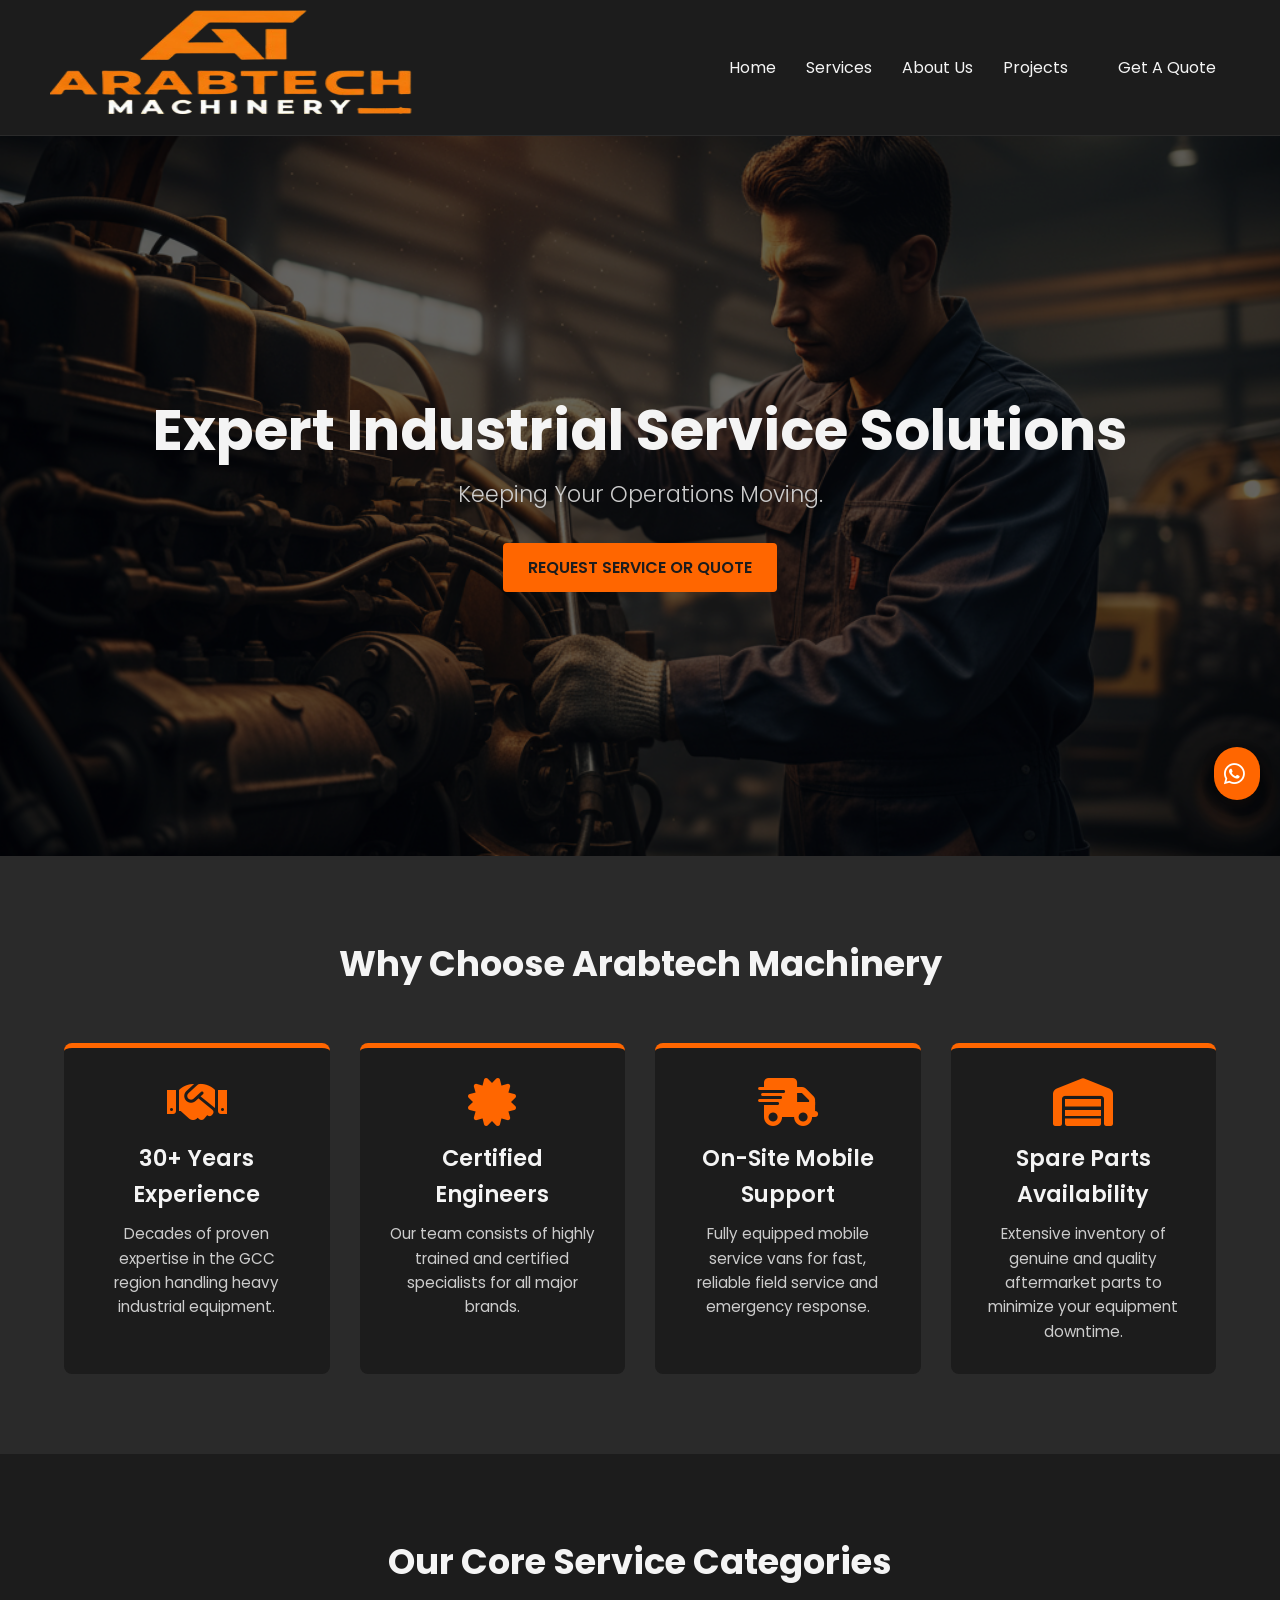
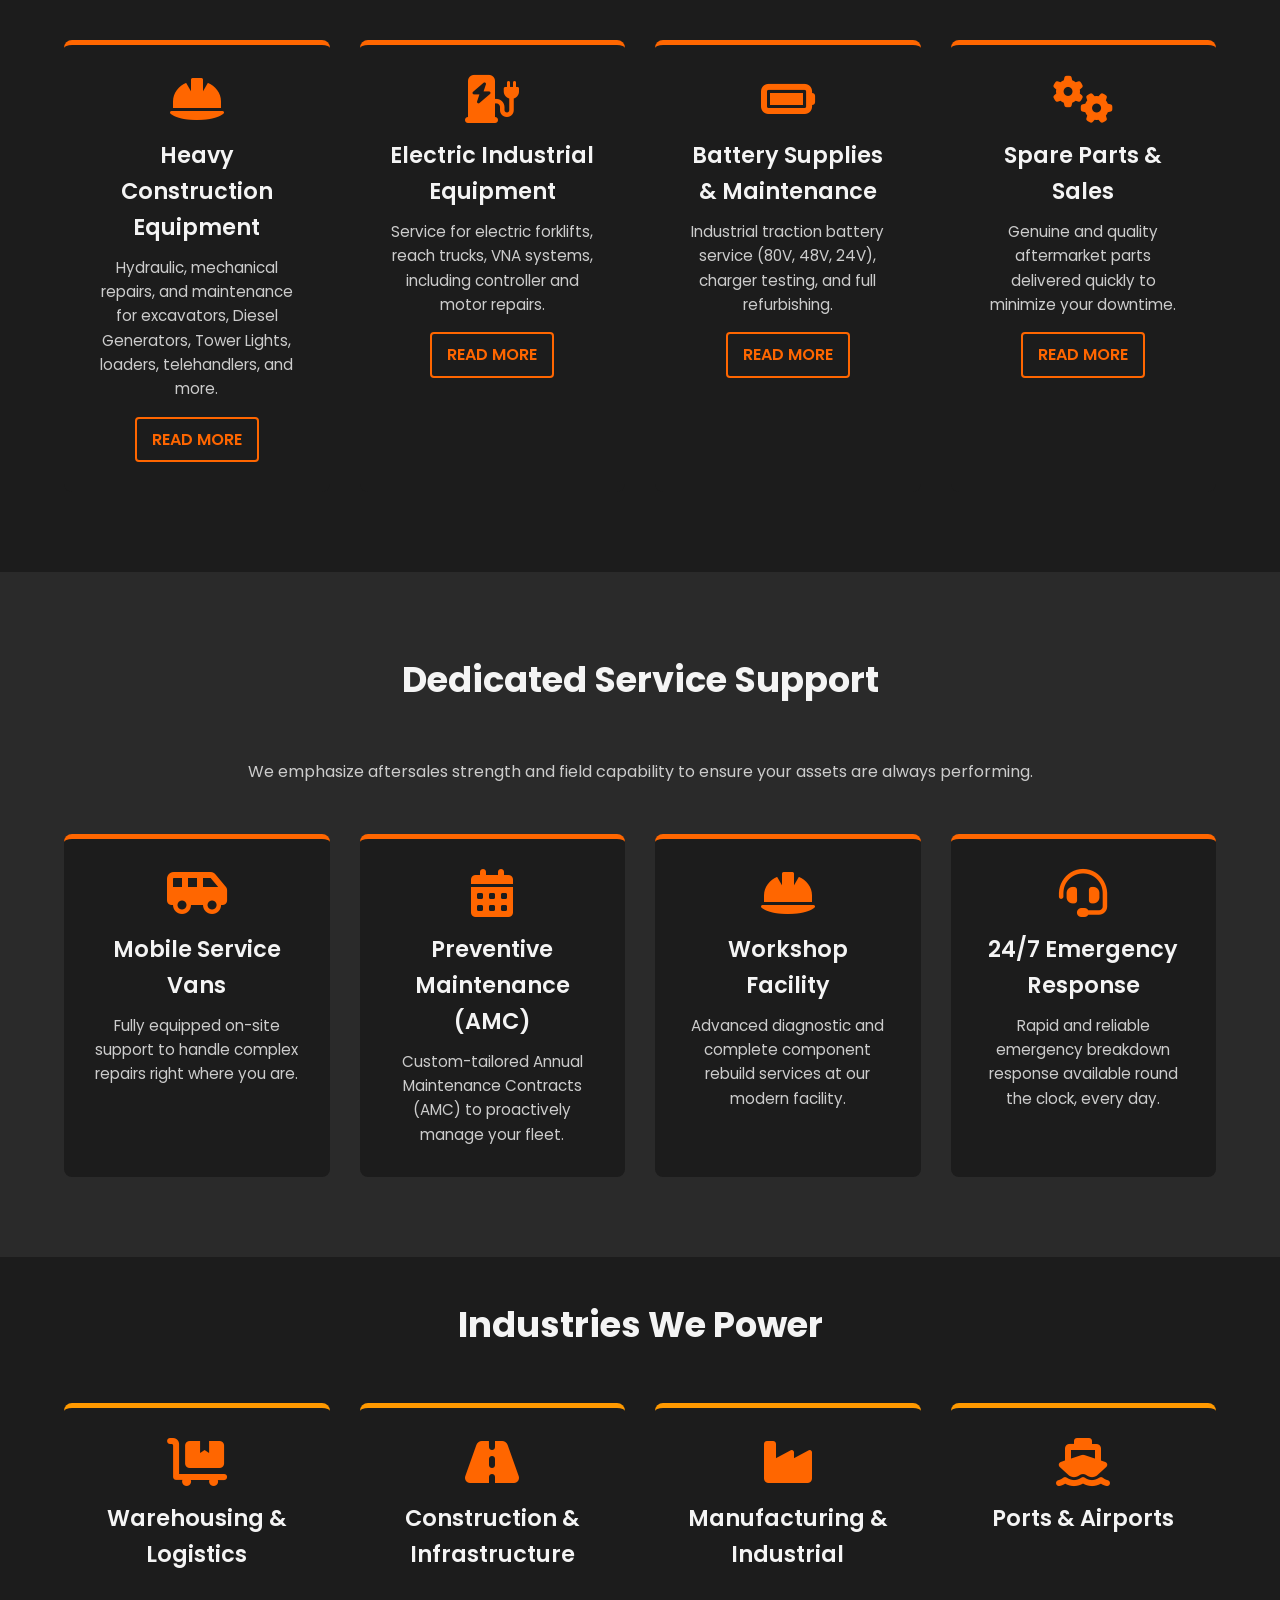
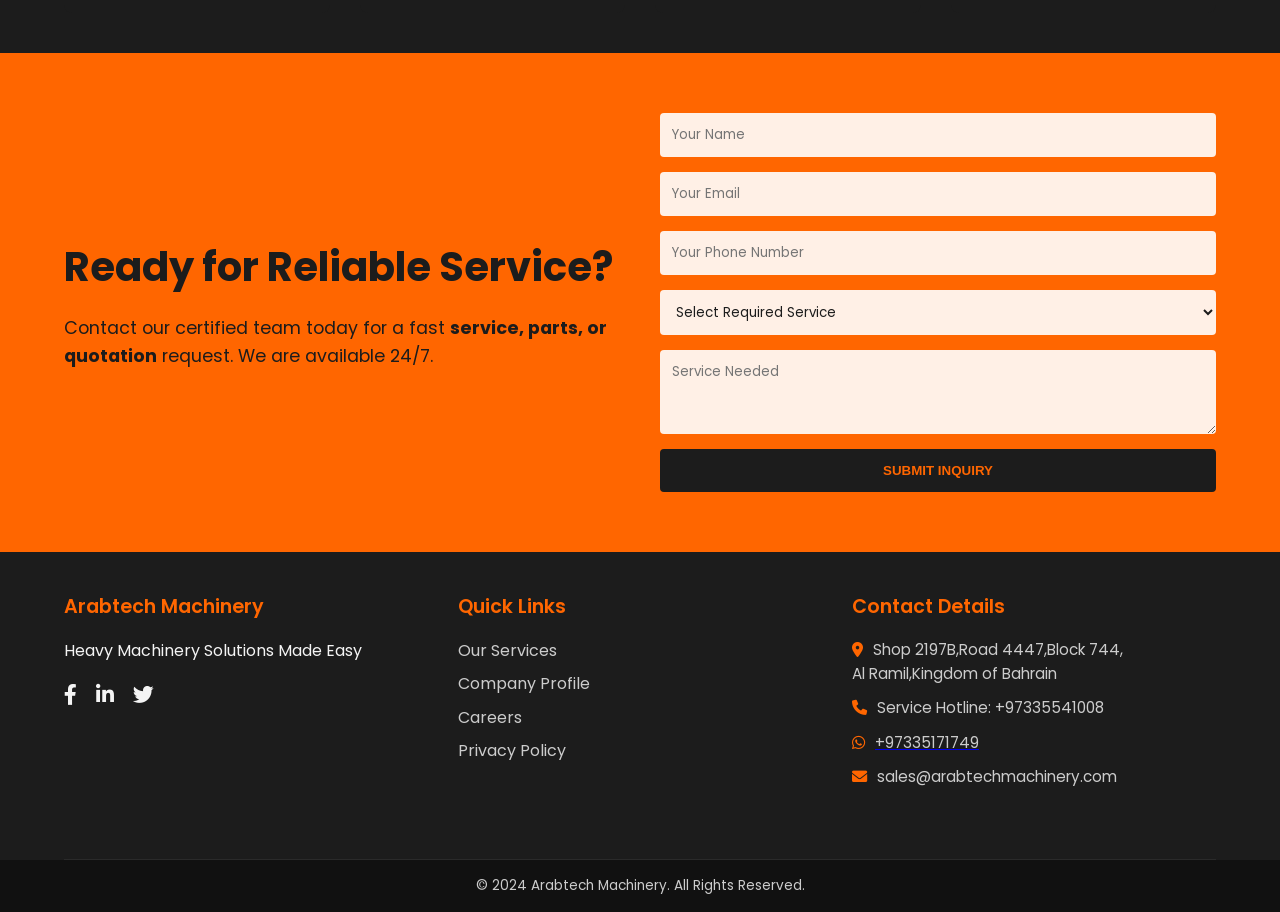
<file: index.html>
<!DOCTYPE html>
<html lang="en">
<head>
    <meta name="google-site-verification" content="VIIrQL4_UnMb1ILw0ekyIig5m9OaVv17PRjJj0064_Y" />
    <meta charset="UTF-8">
    <meta name="viewport" content="width=device-width, initial-scale=1.0">
    <title>Arabtech Machinery | Heavy Machinery Solutions</title>
    <!-- ================= SEO Meta Tags ================= -->



<meta name="description" content="Arabtech Machinery is a trusted provider of heavy machinery solutions, industrial equipment, engineering services, equipment maintenance, battery solutions, spare parts, and technical support across the UAE.">

<meta name="keywords" content="Arabtech Machinery, Heavy Machinery UAE, Industrial Equipment UAE, Engineering Services UAE, Equipment Maintenance, Heavy Construction Equipment, Battery Solutions, Spare Parts, Industrial Machinery Supplier, Technical Services UAE">

<meta name="author" content="Arabtech Machinery">

<meta name="robots" content="index, follow">

<meta name="googlebot" content="index, follow">

<meta name="viewport" content="width=device-width, initial-scale=1.0">

<link rel="canonical" href="https://arabtechmachinery.com/">

<!-- Open Graph -->
<meta property="og:type" content="website">
<meta property="og:site_name" content="Arabtech Machinery">
<meta property="og:title" content="Arabtech Machinery | Heavy Machinery Solutions & Engineering Services UAE">
<meta property="og:description" content="Professional heavy machinery solutions, industrial equipment, engineering services, maintenance, battery solutions and spare parts across the UAE.">
<meta property="og:url" content="https://arabtechmachinery.com/">
<meta property="og:image" content="https://arabtechmachinery.com/images/logo2.png">

<!-- Twitter -->
<meta name="twitter:card" content="summary_large_image">
<meta name="twitter:title" content="Arabtech Machinery">
<meta name="twitter:description" content="Heavy Machinery Solutions, Industrial Equipment & Engineering Services UAE">
<meta name="twitter:image" content="https://arabtechmachinery.com/images/logo2.png">

<!-- Schema.org Structured Data -->
<script type="application/ld+json">
{
  "@context": "https://schema.org",
  "@type": "Organization",
  "name": "Arabtech Machinery",
  "url": "https://arabtechmachinery.com",
  "logo": "https://arabtechmachinery.com/images/logo2.png",
  "description": "Arabtech Machinery provides heavy machinery solutions, industrial equipment, engineering services, equipment maintenance, battery solutions, spare parts and technical support across the UAE.",
  "areaServed": "United Arab Emirates",
  "sameAs": []
}
</script>

<!-- ================= End SEO Meta Tags ================= -->
    <link rel="icon" type="image/png" href="images/head-logo.png">

    <link href="https://fonts.googleapis.com/css2?family=Poppins:wght@300;400;600;700&display=swap" rel="stylesheet">
    <link rel="stylesheet" href="https://cdnjs.cloudflare.com/ajax/libs/font-awesome/6.0.0-beta3/css/all.min.css">
    <link rel="stylesheet" href="styles.css">
</head>
<body>

    <header class="main-header">
        <div class="container">
            <div class="logo">
                <img class="img" src="images/logo2.png" alt="Arabtech Machinery Logo">
            </div>
            <nav class="main-nav">
                <ul>
                    <li><a href="#home">Home</a></li>
                    <li><a href="#services">Services</a></li>
                    <li><a href="#about-us">About Us</a></li>
                    <li><a href="#projects">Projects</a></li>
                    <li><a href="#contact" class="cta-button">Get A Quote</a></li>
                </ul>
            </nav>
            <div class="menu-toggle">
                <i class="fas fa-bars"></i>
            </div>
        </div>
    </header>

    <section id="home" class="hero-section">
        <div class="hero-image-overlay"></div>
        <div class="container hero-content">
            <h1>Expert Industrial Service Solutions</h1>
            <p>Keeping Your Operations Moving.</p>
            <a href="#contact" class="btn btn-primary">Request Service or Quote</a>
        </div>
    </section>

    <section id="about-us" class="services-overview">
        <div class="container">
            <h2>Why Choose Arabtech Machinery</h2>
            <div class="service-grid">
                <div class="service-item">
                    <i class="fas fa-handshake icon"></i>
                    <h3>30+ Years Experience</h3>
                    <p>Decades of proven expertise in the GCC region handling heavy industrial equipment.</p>
                </div>
                <div class="service-item">
                    <i class="fas fa-certificate icon"></i>
                    <h3>Certified Engineers</h3>
                    <p>Our team consists of highly trained and certified specialists for all major brands.</p>
                </div>
                <div class="service-item">
                    <i class="fas fa-truck-fast icon"></i>
                    <h3>On-Site Mobile Support</h3>
                    <p>Fully equipped mobile service vans for fast, reliable field service and emergency response.</p>
                </div>
                <div class="service-item">
                    <i class="fas fa-warehouse icon"></i>
                    <h3>Spare Parts Availability</h3>
                    <p>Extensive inventory of genuine and quality aftermarket parts to minimize your equipment downtime.</p>
                </div>
            </div>
        </div>
    </section>

    <section id="services" class="services-overview" style="background-color: var(--color-dark-main);">
        <div class="container">
            <h2>Our Core Service Categories</h2>
            <div class="service-grid">
                <div class="service-item">
                    <i class="fas fa-hard-hat icon"></i>
                    <h3>Heavy Construction Equipment</h3>
                    <p>Hydraulic, mechanical repairs,  and maintenance for excavators, Diesel Generators, Tower Lights, loaders, telehandlers, and more.</p>
                    <a href="#" class="btn btn-secondary" style="margin-top: 15px; padding: 8px 15px;">Read More</a>
                </div>
                <div class="service-item">
                    <i class="fas fa-charging-station icon"></i>
                    <h3>Electric Industrial Equipment</h3>
                    <p>Service for electric forklifts, reach trucks, VNA systems, including controller and motor repairs.</p>
                    <a href="#" class="btn btn-secondary" style="margin-top: 15px; padding: 8px 15px;">Read More</a>
                </div>
                <div class="service-item">
                    <i class="fas fa-battery-full icon"></i>
                    <h3>Battery Supplies & Maintenance</h3>
                    <p>Industrial traction battery service (80V, 48V, 24V), charger testing, and full refurbishing.</p>
                    <a href="#" class="btn btn-secondary" style="margin-top: 15px; padding: 8px 15px;">Read More</a>
                </div>
                
                <div class="service-item">
                    <i class="fas fa-cogs icon"></i>
                    <h3>Spare Parts & Sales</h3>
                    <p>Genuine and quality aftermarket parts delivered quickly to minimize your downtime.</p>
                    <a href="#" class="btn btn-secondary" style="margin-top: 15px; padding: 8px 15px;">Read More</a>
                </div>
            </div>
        </div>
    </section>

    <section id="support" class="services-overview">
        <div class="container">
            <h2>Dedicated Service Support</h2>
            <p style="max-width: 800px; margin: 0 auto 50px; color: var(--color-text-gray);">We emphasize aftersales strength and field capability to ensure your assets are always performing.</p>
            <div class="service-grid">
                <div class="service-item">
                    <i class="fas fa-van-shuttle icon"></i>
                    <h3>Mobile Service Vans</h3>
                    <p>Fully equipped on-site support to handle complex repairs right where you are.</p>
                </div>
                <div class="service-item">
                    <i class="fas fa-calendar-alt icon"></i>
                    <h3>Preventive Maintenance (AMC)</h3>
                    <p>Custom-tailored Annual Maintenance Contracts (AMC) to proactively manage your fleet.</p>
                </div>
                <div class="service-item">
                    <i class="fas fa-hard-hat icon"></i>
                    <h3>Workshop Facility</h3>
                    <p>Advanced diagnostic and complete component rebuild services at our modern facility.</p>
                </div>
                <div class="service-item">
                    <i class="fas fa-headset icon"></i>
                    <h3>24/7 Emergency Response</h3>
                    <p>Rapid and reliable emergency breakdown response available round the clock, every day.</p>
                </div>
            </div>
        </div>
    </section>

    <section id="industries" class="projects-section" style="padding-top: 40px; padding-bottom: 40px;">
        <div class="container">
            <h2>Industries We Power</h2>
            <div class="service-grid">
                <div class="service-item" style="border-top: 5px solid var(--color-secondary-cta);">
                    <i class="fas fa-dolly-flatbed icon"></i>
                    <h3>Warehousing & Logistics</h3>
                </div>
                <div class="service-item" style="border-top: 5px solid var(--color-secondary-cta);">
                    <i class="fas fa-road icon"></i>
                    <h3>Construction & Infrastructure</h3>
                </div>
                <div class="service-item" style="border-top: 5px solid var(--color-secondary-cta);">
                    <i class="fas fa-industry icon"></i>
                    <h3>Manufacturing & Industrial</h3>
                </div>
                <div class="service-item" style="border-top: 5px solid var(--color-secondary-cta);">
                    <i class="fas fa-ship icon"></i>
                    <h3>Ports & Airports</h3>
                </div>
            </div>
        </div>
    </section>

    

    

    <section id="contact" class="contact-cta">
  <div class="container">

    <div class="contact-content">
      <h2>Ready for Reliable Service?</h2>
      <p>
        Contact our certified team today for a fast
        <b>service, parts, or quotation</b> request.
        We are available 24/7.
      </p>
    </div>

    <form id="contactForm" class="contact-form">
      <input type="text" name="name" placeholder="Your Name" required>
      <input type="email" name="email" placeholder="Your Email" required>
      <input type="tel" name="phone" placeholder="Your Phone Number" required>
      <select name="service" class="service-select" required>
        <option value="">Select Required Service</option>
        <option value="Heavy Equipment Repair">Heavy Equipment Repair</option>
        <option value="Hydraulic System Repair">Hydraulic System Repair</option>
        <option value="Engine Repair">Engine Repair</option>
        <option value="Spare Parts Supply">Spare Parts Supply</option>
        <option value="Preventive Maintenance">Preventive Maintenance</option>
        <option value="Annual Maintenance Contract">Annual Maintenance Contract</option>
        <option value="Site Inspection">Site Inspection</option>
        <option value="Quotation Request">Quotation Request</option>
        <option value="Other">Other</option>
      </select>
      <textarea name="message" placeholder="Service Needed" rows="3" required></textarea>
      <div id="formError" class="form-error" style="display: none;" aria-live="assertive"></div>
      <button type="submit" class="btn btn-secondary" id="submitBtn">Submit Inquiry</button>
    </form>

    <div id="successCard" class="success-card" tabindex="-1" aria-live="polite">
        <h3>Thank You!</h3>
        <p>Your enquiry has been successfully submitted.</p>
        <p>Our team has received your request and will be in touch with you shortly.</p>
        <button type="button" class="btn btn-secondary" id="newEnquiryBtn">
            New Enquiry
        </button>
    </div>

  </div>
</section>

<script>
const form = document.getElementById("contactForm");
const submitBtn = document.getElementById("submitBtn");
const successCard = document.getElementById("successCard");
const newEnquiryBtn = document.getElementById("newEnquiryBtn");
const formError = document.getElementById("formError");

form.addEventListener("submit", async function (e) {
    e.preventDefault();

    // Hide error
    formError.style.display = "none";
    formError.innerText = "";

    const emailStr = form.elements["email"].value.trim();
    const phoneStr = form.elements["phone"].value.trim();

    // Client-side email validation
    const emailRegex = /^[^\s@]+@[^\s@]+\.[^\s@]+$/;
    if (!emailRegex.test(emailStr)) {
        showError("Please enter a valid email address.");
        return;
    }

    // Client-side phone validation
    const phoneRegex = /^[0-9+\-\s()]{7,20}$/;
    if (!phoneRegex.test(phoneStr)) {
        showError("Please enter a valid phone number.");
        return;
    }

    // 1. Collect data BEFORE disabling fields to ensure values are captured
    const formData = {
        name: form.elements["name"].value,
        email: emailStr,
        phone: phoneStr,
        service: form.elements["service"].value,
        message: form.elements["message"].value
    };

    // 2. Disable fields
    const formElements = form.elements;
    for (let i = 0; i < formElements.length; i++) {
        formElements[i].disabled = true;
    }

    // 3. Update button
    submitBtn.style.textTransform = "none"; // Temporarily disable uppercase for exactly "Submitting..."
    submitBtn.innerHTML = '<i class="fas fa-spinner fa-spin"></i> Submitting...';

    // 4. API Call
    try {
        const response = await fetch("https://arabtech-contact-api.arabtechmachinery.workers.dev/api/enquiry", {
            method: "POST",
            headers: { "Content-Type": "application/json" },
            body: JSON.stringify(formData)
        });

        const result = await response.json();

        if (result.success) {
            form.style.opacity = '0';
            setTimeout(() => {
                form.style.display = 'none';
                successCard.style.display = 'flex';
                // Trigger reflow
                successCard.offsetHeight;
                successCard.style.opacity = '1';
                successCard.focus();
            }, 300);
        } else {
            let errMsg = result.error || result.message;
            if (!errMsg && result.errors && result.errors.fieldErrors) {
                const fieldErrors = Object.values(result.errors.fieldErrors).flat();
                if (fieldErrors.length > 0) {
                    errMsg = fieldErrors.join(" | ");
                }
            }
            showError(errMsg || "Something went wrong. Please try again.");
            enableForm();
        }

    } catch (err) {
        showError("Network error: Something went wrong. Please try again.");
        enableForm();
    }
});

function showError(message) {
    formError.innerText = message;
    formError.style.display = "block";
}

function enableForm() {
    const formElements = form.elements;
    for (let i = 0; i < formElements.length; i++) {
        formElements[i].disabled = false;
    }
    submitBtn.style.textTransform = "";
    submitBtn.innerText = "Submit Inquiry";
}

newEnquiryBtn.addEventListener("click", () => {
    successCard.style.opacity = '0';
    setTimeout(() => {
        successCard.style.display = 'none';
        form.style.display = 'grid';
        enableForm(); // Enable fields before resetting
        form.reset();
        formError.style.display = "none";
        formError.innerText = "";
        // Trigger reflow
        form.offsetHeight;
        form.style.opacity = '1';
        form.elements["name"].focus();
    }, 300);
});
</script>

    <footer class="main-footer">
        <div class="container">
            <div class="footer-info">
                <h4>Arabtech Machinery</h4>
                <p>Heavy Machinery Solutions Made Easy</p>
                <div class="social-links">
                    <a href="#"><i class="fab fa-facebook-f"></i></a>
                    <a href="#"><i class="fab fa-linkedin-in"></i></a>
                    <a href="#"><i class="fab fa-twitter"></i></a>
                </div>
            </div>
            <div class="footer-links">
                <h4>Quick Links</h4>
                <ul>
                    <li><a href="#services">Our Services</a></li>
                    <li><a href="#about-us">Company Profile</a></li>
                    <li><a href="#">Careers</a></li>
                    <li><a href="#">Privacy Policy</a></li>
                </ul>
            </div>
            <div class="footer-contact">
                <h4>Contact Details</h4>
                <p><i class="fas fa-map-marker-alt"></i>Shop 2197B,Road 4447,Block 744,<br>Al Ramil,Kingdom of Bahrain</p>
                <p><i class="fas fa-phone"></i>Service Hotline: +97335541008</p>
               <a href="https://wa.me/+97335171749"> <p><i class="fab fa-whatsapp"></i>+97335171749 </p> </a>
                <p><i class="fas fa-envelope"></i>sales@arabtechmachinery.com</p>
            </div>
        </div>
        <div class="footer-bottom">
            <p>&copy; 2024 Arabtech Machinery. All Rights Reserved.</p>
        </div>
    </footer>

    <a href="https://wa.me/97335171749?text=Hello%20Arabtech." class="chat-float" aria-label="Chat with us via WhatsApp">
        <i class="fab fa-whatsapp chat-icon"></i>
        <span class="chat-text">Chat with us</span>
    </a>



    


    <script>
        // script for mobile menu toggle
        const menuToggle = document.querySelector('.menu-toggle');
        const nav = document.querySelector('.main-nav');

        menuToggle.addEventListener('click', () => {
            nav.classList.toggle('active');
            // Toggle icons for a close button effect
            const icon = menuToggle.querySelector('i');
            icon.classList.toggle('fa-bars');
            icon.classList.toggle('fa-times');
        });
        
        // Close menu when a link is clicked (mobile only)
        document.querySelectorAll('.main-nav ul li a').forEach(link => {
            link.addEventListener('click', () => {
                if (nav.classList.contains('active')) {
                    nav.classList.remove('active');
                    const icon = menuToggle.querySelector('i');
                    icon.classList.remove('fa-times');
                    icon.classList.add('fa-bars');
                }
            });
        });
    </script>

    
    <script src="https://cdn.botpress.cloud/webchat/v3.4/inject.js"></script>
    <script src="https://files.bpcontent.cloud/2025/12/06/12/20251206122810-ZKDHMFQC.js" defer></script>
    
   

</body>
</html>
</file>
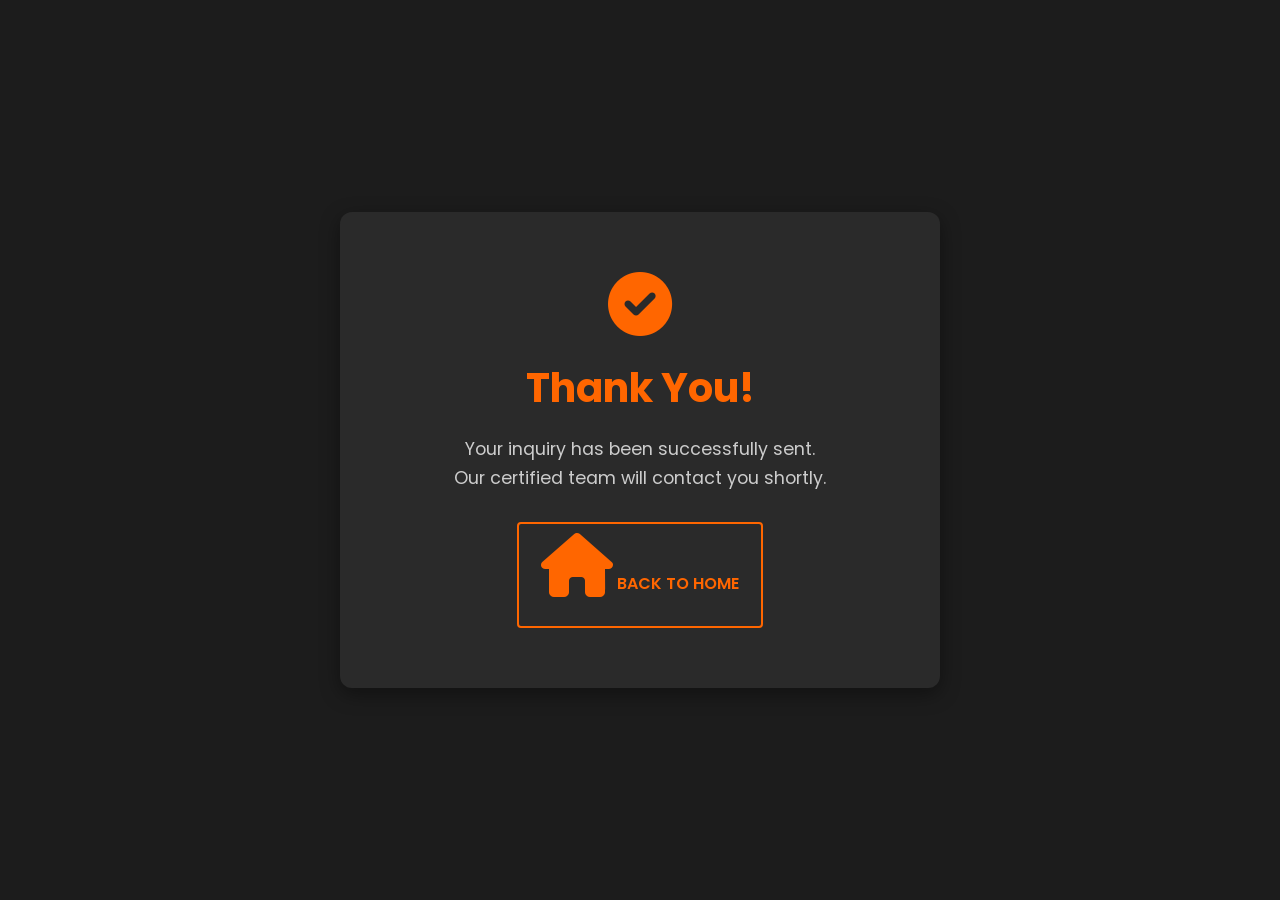
<file: thank-you.html>
<!DOCTYPE html>
<html lang="en">
<head>
  <meta charset="UTF-8">
  <meta name="viewport" content="width=device-width, initial-scale=1.0">
  <title>Thank You | Arabtech Machinery</title>
  <link href="https://fonts.googleapis.com/css2?family=Poppins:wght@300;400;600;700&display=swap" rel="stylesheet">
  <link rel="stylesheet" href="https://cdnjs.cloudflare.com/ajax/libs/font-awesome/6.0.0-beta3/css/all.min.css">
  <link rel="stylesheet" href="styles.css">
  <style>
    body {
      margin: 0;
      padding: 0;
      font-family: var(--font-family-main);
      background-color: var(--color-dark-main);
      color: var(--color-text-light);
      display: flex;
      align-items: center;
      justify-content: center;
      min-height: 100vh;
      text-align: center;
    }

    .thankyou-container {
      background-color: var(--color-dark-accent);
      padding: 60px 40px;
      border-radius: 12px;
      box-shadow: 0 6px 20px rgba(0, 0, 0, 0.4);
      max-width: 600px;
      width: 90%;
      animation: fadeInUp 1s ease;
    }

    .thankyou-container i {
      font-size: 4em;
      color: var(--color-primary-cta);
      margin-bottom: 20px;
      animation: bounce 1.2s infinite;
    }

    .thankyou-container h1 {
      font-size: 2.5em;
      font-weight: 700;
      margin-bottom: 15px;
      color: var(--color-primary-cta);
    }

    .thankyou-container p {
      color: var(--color-text-gray);
      font-size: 1.1em;
      margin-bottom: 30px;
      line-height: 1.6;
    }

    /* Adjusted button height here ↓ */
    .btn-secondary {
      background-color: transparent;
      border: 2px solid var(--color-primary-cta);
      color: var(--color-primary-cta);
      padding: 9px 22px; /* reduced height */
      border-radius: 4px;
      font-weight: 600;
      text-transform: uppercase;
      text-decoration: none;
      display: inline-block;
      transition: background-color 0.3s, color 0.3s, transform 0.2s;
    }

    .btn-secondary:hover {
      background-color: var(--color-primary-cta);
      color: var(--color-dark-main);
      transform: translateY(-3px);
    }

    @keyframes fadeInUp {
      from { opacity: 0; transform: translateY(30px); }
      to { opacity: 1; transform: translateY(0); }
    }

    @keyframes bounce {
      0%, 100% { transform: translateY(0); }
      50% { transform: translateY(-8px); }
    }

    /* Responsive Design */
    @media (max-width: 768px) {
      .thankyou-container {
        padding: 40px 25px;
      }

      .thankyou-container i {
        font-size: 3.2em;
      }

      .thankyou-container h1 {
        font-size: 2em;
      }

      .thankyou-container p {
        font-size: 1em;
      }

      .btn-secondary {
        padding: 8px 20px; /* smaller on mobile too */
        font-size: 0.95em;
      }
    }

    @media (max-width: 480px) {
      .thankyou-container {
        padding: 30px 20px;
      }

      .thankyou-container h1 {
        font-size: 1.8em;
      }

      .thankyou-container p {
        font-size: 0.95em;
      }

      .btn-secondary {
        width: 100%;
        font-size: 1em;
        padding: 10px 0; /* consistent thin look */
      }
    }
  </style>
</head>
<body>

  <div class="thankyou-container">
    <i class="fas fa-check-circle"></i>
    <h1>Thank You!</h1>
    <p>Your inquiry has been successfully sent.<br>Our certified team will contact you shortly.</p>
    <a href="index.html" class="btn-secondary"><i class="fas fa-home"></i> Back to Home</a>
  </div>

</body>
</html>
</file>
<file: styles.css>
:root {
    --color-dark-main: #1C1C1C; /* Deep Industrial Gray/Black */
    --color-dark-accent: #2A2A2A; /* Slightly lighter background for sections */
    --color-primary-cta: #FF6600; /* Industrial Orange/Safety Orange */
    --color-secondary-cta: #FF9900; /* Lighter Orange for hover/accents */
    --color-text-light: #f4f4f4;
    --color-text-gray: #CCCCCC;
    --font-family-main: 'Poppins', sans-serif;
}

* {
    margin: 0;
    padding: 0;
    box-sizing: border-box;
}

body {
    font-family: var(--font-family-main);
    background-color: var(--color-dark-main);
    color: var(--color-text-light);
    line-height: 1.6;
}

.container {
    width: 90%;
    max-width: 1200px;
    margin: 0 auto;
}

/* Base button styles */
.btn {
    display: inline-block;
    padding: 12px 25px;
    border: none;
    cursor: pointer;
    font-weight: 600;
    text-transform: uppercase;
    transition: background-color 0.3s, transform 0.2s;
    border-radius: 4px;
    text-decoration: none;
}

.btn-primary {
    background-color: var(--color-primary-cta);
    color: var(--color-dark-main);
}

.btn-primary:hover {
    background-color: var(--color-secondary-cta);
    transform: translateY(-2px);
}

.btn-secondary {
    background-color: transparent;
    border: 2px solid var(--color-primary-cta);
    color: var(--color-primary-cta);
}

.btn-secondary:hover {
    background-color: var(--color-primary-cta);
    color: var(--color-dark-main);
}


/*  1. Header & Navigation - */
.main-header {
    background-color: var(--color-dark-main);
    padding: 10px 0;
    border-bottom: 1px solid var(--color-dark-accent);
    position: sticky;
    top: 0;
    z-index: 1000;
}

.main-header .container {
    display: flex;
    justify-content: space-between;
    align-items: center;
}

.logo {
    font-size: 1.5em;
    font-weight: 700;
    color: var(--color-primary-cta);
    letter-spacing: 1px;
    
}

.img {
    width: 365px;
    height: 104px;
    margin-left: -14px;
    
}

.main-nav ul {
    list-style: none;
    display: flex;
    align-items: center;
}

.main-nav ul li {
    margin-left: 30px;
}

.main-nav ul li a {
    color: var(--color-text-light);
    text-decoration: none;
    font-weight: 400;
    transition: color 0.3s;
}

.main-nav ul li a:hover {
    color: var(--color-primary-cta);
}

.main-nav .cta-button {
    /* Inherits button styling */
    margin-left: 20px;
}

.menu-toggle {
    display: none; /* Hide on desktop */
    font-size: 1.5em;
    cursor: pointer;
}


/* --- 2. background img --- */
.hero-section {
    position: relative;
    height: 80vh; /* 80% of viewport height */
    display: flex;
    align-items: center;
    justify-content: center;
    text-align: center;
    padding: 50px 0;
    
    background: url('images/background_image.png') no-repeat center center/cover; 
}

.hero-image-overlay {
    position: absolute;
    top: 0;
    left: 0;
    width: 100%;
    height: 100%;
    background-color: rgba(0, 0, 0, 0.6); /* Dark overlay  */
    z-index: 1;
}

.hero-content {
    position: relative;
    z-index: 2;
    color: var(--color-text-light);
}

.hero-content h1 {
    font-size: 3.5em;
    font-weight: 700;
    margin-bottom: 15px;
    line-height: 1.1;
}

.hero-content p {
    font-size: 1.4em;
    font-weight: 300;
    margin-bottom: 30px;
    color: var(--color-text-gray);
}


/* 3. Services Overview Section */
.services-overview {
    padding: 80px 0;
    background-color: var(--color-dark-accent);
    text-align: center;
}

.services-overview h2 {
    font-size: 2.2em;
    font-weight: 700;
    margin-bottom: 50px;
    color: var(--color-text-light);
}

.service-grid {
    display: grid;
    grid-template-columns: repeat(auto-fit, minmax(250px, 1fr));
    gap: 30px;
}

.service-item {
    background-color: var(--color-dark-main);
    padding: 30px;
    border-radius: 8px;
    border-top: 5px solid var(--color-primary-cta);
    transition: background-color 0.3s, transform 0.3s;
}

.service-item:hover {
    background-color: #333;
    transform: translateY(-5px);
}

.service-item .icon {
    font-size: 3em;
    color: var(--color-primary-cta);
    margin-bottom: 15px;
}




.service-item h3 {
    font-size: 1.4em;
    font-weight: 600;
    margin-bottom: 10px;
}

.service-item p {
    color: var(--color-text-gray);
    font-size: 0.95em;
}


/* 4. Projects */
.projects-section {
    padding: 80px 0;
    background-color: var(--color-dark-main);
    text-align: center;
}

.projects-section h2 {
    font-size: 2.2em;
    font-weight: 700;
    margin-bottom: 50px;
    color: var(--color-text-light);
}

.project-grid {
    display: grid;
    grid-template-columns: repeat(auto-fit, minmax(300px, 1fr));
    gap: 30px;
}

.project-card {
    background-color: var(--color-dark-accent);
    border-radius: 8px;
    overflow: hidden;
    text-align: left;
}

.project-card img {
    width: 100%;
    height: 250px;
    object-fit: cover;
    display: block;
    transition: transform 0.5s;
}

.project-card:hover img {
    transform: scale(1.05);
}

.project-info {
    padding: 20px;
}

.project-info h3 {
    font-size: 1.3em;
    font-weight: 600;
    margin-bottom: 10px;
    color: var(--color-primary-cta);
}

.project-info p {
    color: var(--color-text-gray);
    margin-bottom: 15px;
}

.project-info a {
    color: var(--color-text-light);
    text-decoration: none;
    border-bottom: 1px solid var(--color-primary-cta);
    padding-bottom: 2px;
    font-size: 0.9em;
}


/*5. Contact/CTA Section*/
.contact-cta {
    background-color: var(--color-primary-cta);
    padding: 60px 0;
    color: var(--color-dark-main);
}

.contact-cta .container {
    display: flex;
    justify-content: space-between;
    align-items: center;
    gap: 40px;
}

.contact-content {
    flex: 1;
}

.contact-content h2 {
    font-size: 2.5em;
    font-weight: 700;
    margin-bottom: 15px;
}

.contact-content p {
    font-size: 1.1em;
    font-weight: 400;
}

.contact-form {
    flex: 1;
    display: grid;
    gap: 15px;
}

.contact-form input[type="text"],
.contact-form input[type="email"],
.contact-form input[type="tel"],
.contact-form select,
.contact-form textarea {
    width: 100%;
    padding: 12px;
    border: none;
    border-radius: 4px;
    background-color: rgba(255, 255, 255, 0.9);
    color: var(--color-dark-main);
    font-family: var(--font-family-main);
}

.contact-form textarea {
    resize: vertical;
}

.contact-form .btn-secondary,
.success-card .btn-secondary {
    /* orange background section */
    background-color: var(--color-dark-main);
    color: var(--color-primary-cta);
    border: 2px solid var(--color-dark-main);
}

.contact-form .btn-secondary:hover,
.success-card .btn-secondary:hover {
    background-color: #3A3A3A;
    border-color: #3A3A3A;
    color: var(--color-secondary-cta);
}

/* Success Card & Form Animations */
.contact-form {
    transition: opacity 0.3s ease;
}

.success-card {
    flex: 1;
    display: none;
    flex-direction: column;
    justify-content: center;
    align-items: center;
    text-align: center;
    background-color: rgba(255, 255, 255, 0.95);
    padding: 40px;
    border-radius: 8px;
    box-shadow: 0 10px 30px rgba(0, 0, 0, 0.15);
    transition: opacity 0.3s ease;
    opacity: 0;
    outline: none; /* Remove focus ring */
}

.success-card h3 {
    font-size: 2.2em;
    font-weight: 700;
    margin-bottom: 15px;
    color: var(--color-primary-cta);
}

.success-card p {
    font-size: 1.1em;
    margin-bottom: 10px;
    color: var(--color-dark-main);
}

.success-card .btn-secondary {
    margin: 25px auto 0 auto;
    display: inline-block;
    align-self: center;
}

.form-error {
    background-color: #fff0f0;
    color: #d32f2f;
    border-left: 4px solid #d32f2f;
    padding: 10px 15px;
    border-radius: 4px;
    font-weight: 600;
}


/*  6. Footer  */
.main-footer {
    background-color: var(--color-dark-main);
    padding-top: 40px;
}

.main-footer .container {
    display: flex;
    justify-content: space-between;
    flex-wrap: wrap;
    padding-bottom: 40px;
    border-bottom: 1px solid var(--color-dark-accent);
}

.footer-info, .footer-links, .footer-contact {
    width: calc(33.33% - 20px);
    min-width: 250px;
    margin-bottom: 20px;
}

.footer-info h4, .footer-links h4, .footer-contact h4 {
    color: var(--color-primary-cta);
    font-size: 1.2em;
    margin-bottom: 15px;
    font-weight: 600;
}

.footer-links ul {
    list-style: none;
}

.footer-links ul li a {
    color: var(--color-text-gray);
    text-decoration: none;
    display: block;
    margin-bottom: 8px;
    transition: color 0.3s;
}

.footer-links ul li a:hover {
    color: var(--color-primary-cta);
}

.footer-contact p {
    color: var(--color-text-gray);
    margin-bottom: 10px;
    font-size: 0.95em;
}

.footer-contact i {
    margin-right: 10px;
    color: var(--color-primary-cta);
}

.social-links {
    margin-top: 15px;
}

.social-links a {
    color: var(--color-text-light);
    font-size: 1.3em;
    margin-right: 15px;
    transition: color 0.3s;
}

.social-links a:hover {
    color: var(--color-primary-cta);
}

.footer-bottom {
    text-align: center;
    padding: 15px 0;
    background-color: #111; /* darker footer bottom */
}

.footer-bottom p {
    color: var(--color-text-gray);
    font-size: 0.85em;
}





/* --- 8. Floating Chat Button with Hover Effect --- */
.chat-float {
    /* Fixed Positioning */
    position: fixed; 
    right: 20px; 
    bottom: 100px; 
    z-index: 1010; 

    /* Styling */
    display: flex;
    align-items: center;
    background-color: #FF6600; /* WhatsApp Green */
    color: white;
    padding: 10px;
    border-radius: 50px; /* Highly rounded pill shape */
    box-shadow: 0 4px 12px rgba(0, 0, 0, 0.4);
    text-decoration: none;
    border-bottom: none;
    cursor: pointer;
    
    /* Animation Control */
    transition: width 0.3s ease-in-out, background-color 0.3s;
    overflow: hidden;

    /* Initial State: Only icon is visible (width based on icon size and padding) */
    width: 46px; 
    height: 53px;
}

/* Style the WhatsApp Icon */
.chat-icon {
    font-size: 24px;
    margin-right: 0; /* Initially no space */
    transition: margin-right 0.3s;
}

/* Style the Chat Text */
.chat-text {
    white-space: nowrap; /* Prevent text wrapping */
    font-weight: 600;
    opacity: 0; /* Initially hidden */
    transform: translateX(10px); /* Start slightly to the right */
    transition: opacity 0.3s, transform 0.3s;
}

/* Hover State (Desktop) */
.chat-float:hover {
    width: 170px; /* Expanded width to reveal text */
    background-color: #FF6600; /* Slightly darker green on hover */
}

.chat-float:hover .chat-icon {
    margin-right: 10px; /* Add space between icon and text */
}

.chat-float:hover .chat-text {
    opacity: 1; /* Make text visible */
    transform: translateX(0); /* Move text into view */
}


/* Adjustments for Mobile Responsiveness chat button */
@media (max-width: 768px) {
    .chat-float {
        right: 15px;
        bottom: 103px;
        /* Mobile: Keep it in the expanded state by default for clarity on tap */
        width: 150px; 
        height: 50px;
    }
    
    .chat-float .chat-icon {
        margin-right: 10px; 
    }
    
    .chat-float .chat-text {
        opacity: 1; 
        transform: translateX(0);
        font-size: 0.9em;
    }
}





/*7. Mobile Responsiveness (Media Queries) */
@media (max-width: 992px) {
    .main-nav ul li {
        margin-left: 15px;
    }
    
    .hero-content h1 {
        font-size: 2.5em;
    }

    .hero-content p {
        font-size: 1.2em;
    }
}

@media (max-width: 768px) {
    /* Navigation Toggle */
    .main-nav {
        display: none;
        flex-direction: column;
        width: 100%;
        position: absolute;
        top: 61px; /* Below the header */
        left: 0;
        background-color: var(--color-dark-main);
        padding: 10px 0;
        border-top: 1px solid var(--color-dark-accent);
    }

    .main-nav.active {
        display: flex;
    }

    .main-nav ul {
        flex-direction: column;
    }

    .main-nav ul li {
        margin: 0;
        width: 100%;
        text-align: center;
        border-bottom: 1px solid #333;
    }

    .main-nav ul li:last-child {
        border-bottom: none;
    }
    
    .main-nav ul li a {
        display: block;
        padding: 15px;
    }

    .main-nav .cta-button {
        margin-left: 0;
        margin-top: 10px;
        margin-bottom: 10px;
    }

    .menu-toggle {
        display: block;
    }

    /* Hero */
    .hero-section {
        height: 60vh;
    }

    .hero-content h1 {
        font-size: 2em;
    }

    .hero-content p {
        font-size: 1em;
    }

    /* Contact CTA */
    .contact-cta .container {
        flex-direction: column;
        text-align: center;
    }

    .contact-content {
        margin-bottom: 30px;
    }
    
    .contact-content h2 {
        font-size: 2em;
    }

    /* Footer */
    .main-footer .container {
        flex-direction: column;
        align-items: center;
        text-align: center;
    }

    .footer-info, .footer-links, .footer-contact {
        width: 100%;
        min-width: unset;
    }

    .footer-links ul {
        padding-left: 0;
    }

    .footer-contact p {
        text-align: center;
    }

    .social-links {
        margin-top: 10px;
        margin-bottom: 20px;
    }
}
</file>
